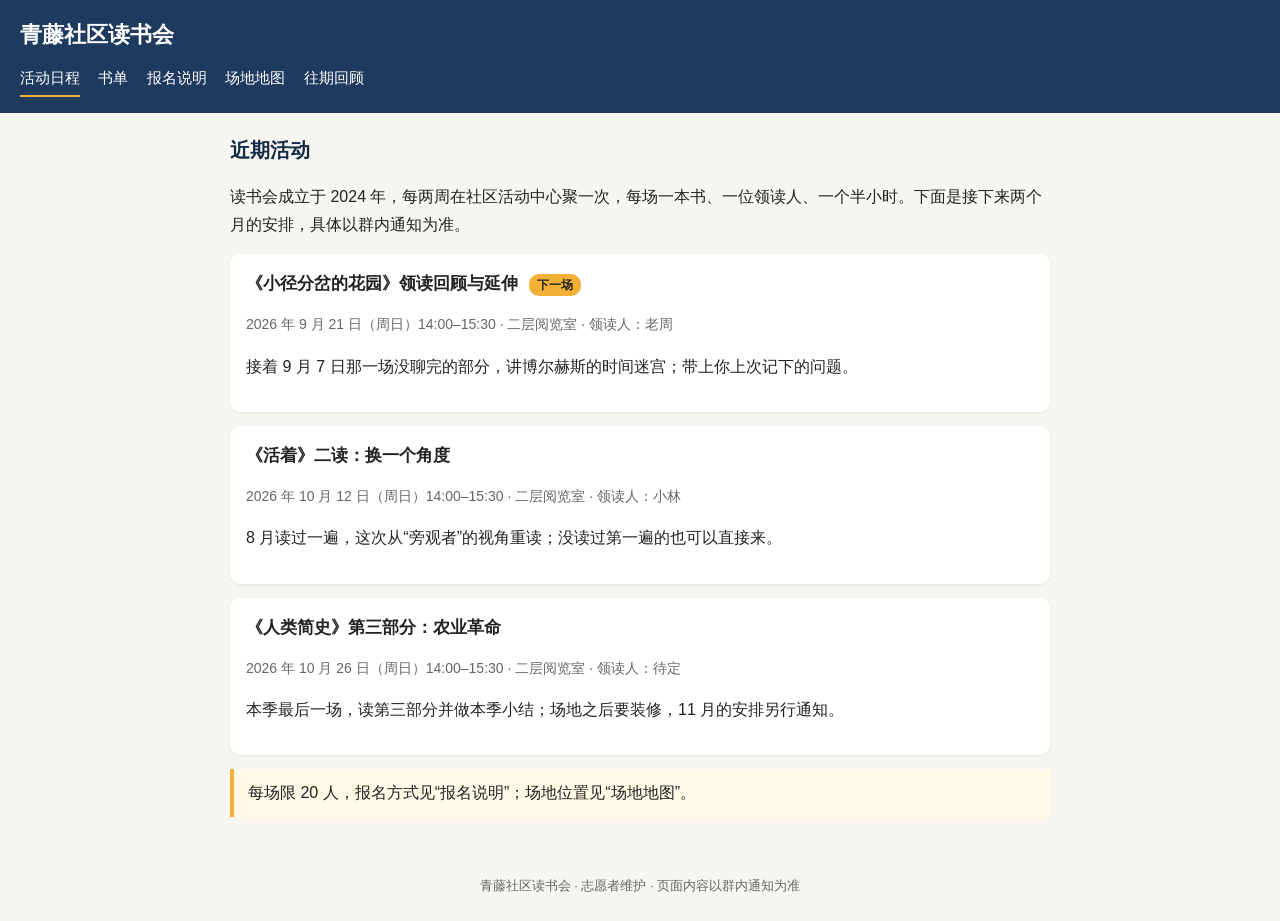
<file: index.html>
<!DOCTYPE html>
<html lang="zh-CN">
<head>
<meta charset="utf-8">
<meta name="viewport" content="width=device-width, initial-scale=1">
<title>活动日程 · 青藤社区读书会</title>
<link rel="stylesheet" href="style.css">
</head>
<body>
<header>
  <h1>青藤社区读书会</h1>
  <nav>
    <a href="index.html" class="current">活动日程</a>
    <a href="books.html">书单</a>
    <a href="signup.html">报名说明</a>
    <a href="venue.html">场地地图</a>
    <a href="recap.html">往期回顾</a>
  </nav>
</header>
<main>
  <h2>近期活动</h2>
  <p>读书会成立于 2024 年，每两周在社区活动中心聚一次，每场一本书、一位领读人、一个半小时。下面是接下来两个月的安排，具体以群内通知为准。</p>

  <div class="card">
    <h3>《小径分岔的花园》领读回顾与延伸 <span class="tag">下一场</span></h3>
    <p class="meta">2026 年 9 月 21 日（周日）14:00–15:30 · 二层阅览室 · 领读人：老周</p>
    <p>接着 9 月 7 日那一场没聊完的部分，讲博尔赫斯的时间迷宫；带上你上次记下的问题。</p>
  </div>

  <div class="card">
    <h3>《活着》二读：换一个角度</h3>
    <p class="meta">2026 年 10 月 12 日（周日）14:00–15:30 · 二层阅览室 · 领读人：小林</p>
    <p>8 月读过一遍，这次从“旁观者”的视角重读；没读过第一遍的也可以直接来。</p>
  </div>

  <div class="card">
    <h3>《人类简史》第三部分：农业革命</h3>
    <p class="meta">2026 年 10 月 26 日（周日）14:00–15:30 · 二层阅览室 · 领读人：待定</p>
    <p>本季最后一场，读第三部分并做本季小结；场地之后要装修，11 月的安排另行通知。</p>
  </div>

  <div class="notice">每场限 20 人，报名方式见“报名说明”；场地位置见“场地地图”。</div>
</main>
<footer>青藤社区读书会 · 志愿者维护 · 页面内容以群内通知为准</footer>
</body>
</html>
</file>
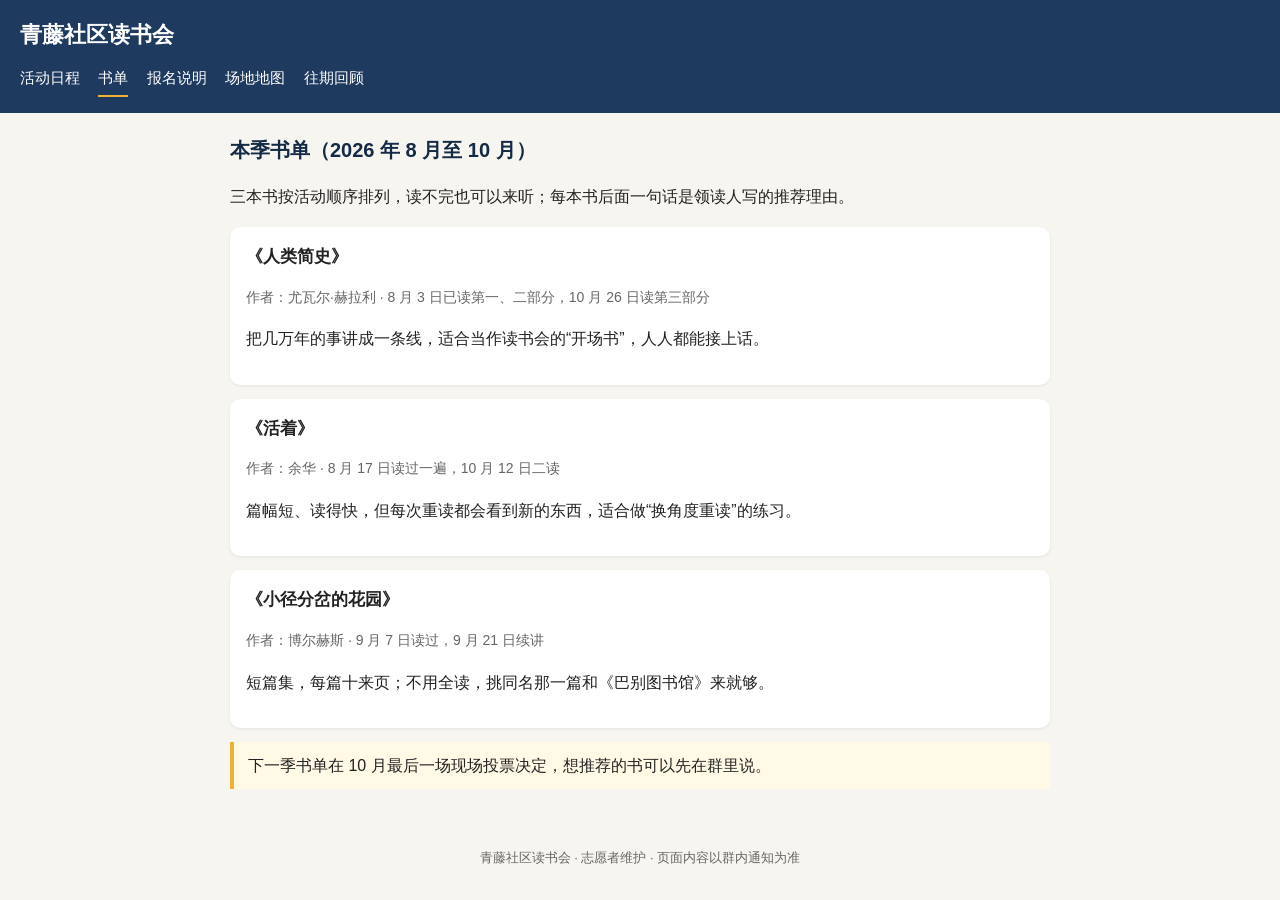
<file: books.html>
<!DOCTYPE html>
<html lang="zh-CN">
<head>
<meta charset="utf-8">
<meta name="viewport" content="width=device-width, initial-scale=1">
<title>书单 · 青藤社区读书会</title>
<link rel="stylesheet" href="style.css">
</head>
<body>
<header>
  <h1>青藤社区读书会</h1>
  <nav>
    <a href="index.html">活动日程</a>
    <a href="books.html" class="current">书单</a>
    <a href="signup.html">报名说明</a>
    <a href="venue.html">场地地图</a>
    <a href="recap.html">往期回顾</a>
  </nav>
</header>
<main>
  <h2>本季书单（2026 年 8 月至 10 月）</h2>
  <p>三本书按活动顺序排列，读不完也可以来听；每本书后面一句话是领读人写的推荐理由。</p>

  <div class="card">
    <h3>《人类简史》</h3>
    <p class="meta">作者：尤瓦尔·赫拉利 · 8 月 3 日已读第一、二部分，10 月 26 日读第三部分</p>
    <p>把几万年的事讲成一条线，适合当作读书会的“开场书”，人人都能接上话。</p>
  </div>

  <div class="card">
    <h3>《活着》</h3>
    <p class="meta">作者：余华 · 8 月 17 日读过一遍，10 月 12 日二读</p>
    <p>篇幅短、读得快，但每次重读都会看到新的东西，适合做“换角度重读”的练习。</p>
  </div>

  <div class="card">
    <h3>《小径分岔的花园》</h3>
    <p class="meta">作者：博尔赫斯 · 9 月 7 日读过，9 月 21 日续讲</p>
    <p>短篇集，每篇十来页；不用全读，挑同名那一篇和《巴别图书馆》来就够。</p>
  </div>

  <div class="notice">下一季书单在 10 月最后一场现场投票决定，想推荐的书可以先在群里说。</div>
</main>
<footer>青藤社区读书会 · 志愿者维护 · 页面内容以群内通知为准</footer>
</body>
</html>
</file>
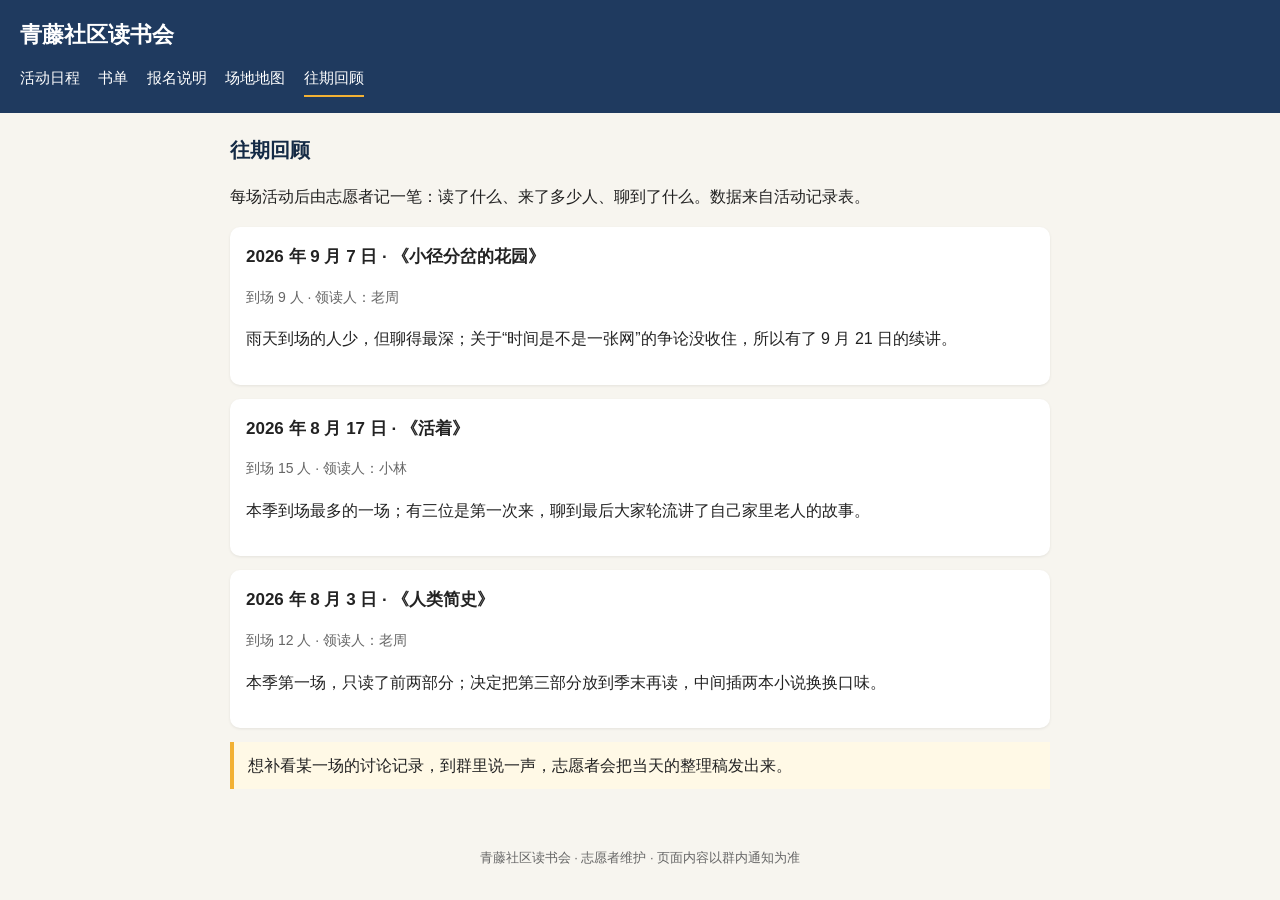
<file: recap.html>
<!DOCTYPE html>
<html lang="zh-CN">
<head>
<meta charset="utf-8">
<meta name="viewport" content="width=device-width, initial-scale=1">
<title>往期回顾 · 青藤社区读书会</title>
<link rel="stylesheet" href="style.css">
</head>
<body>
<header>
  <h1>青藤社区读书会</h1>
  <nav>
    <a href="index.html">活动日程</a>
    <a href="books.html">书单</a>
    <a href="signup.html">报名说明</a>
    <a href="venue.html">场地地图</a>
    <a href="recap.html" class="current">往期回顾</a>
  </nav>
</header>
<main>
  <h2>往期回顾</h2>
  <p>每场活动后由志愿者记一笔：读了什么、来了多少人、聊到了什么。数据来自活动记录表。</p>

  <div class="card">
    <h3>2026 年 9 月 7 日 · 《小径分岔的花园》</h3>
    <p class="meta">到场 9 人 · 领读人：老周</p>
    <p>雨天到场的人少，但聊得最深；关于“时间是不是一张网”的争论没收住，所以有了 9 月 21 日的续讲。</p>
  </div>

  <div class="card">
    <h3>2026 年 8 月 17 日 · 《活着》</h3>
    <p class="meta">到场 15 人 · 领读人：小林</p>
    <p>本季到场最多的一场；有三位是第一次来，聊到最后大家轮流讲了自己家里老人的故事。</p>
  </div>

  <div class="card">
    <h3>2026 年 8 月 3 日 · 《人类简史》</h3>
    <p class="meta">到场 12 人 · 领读人：老周</p>
    <p>本季第一场，只读了前两部分；决定把第三部分放到季末再读，中间插两本小说换换口味。</p>
  </div>

  <div class="notice">想补看某一场的讨论记录，到群里说一声，志愿者会把当天的整理稿发出来。</div>
</main>
<footer>青藤社区读书会 · 志愿者维护 · 页面内容以群内通知为准</footer>
</body>
</html>
</file>
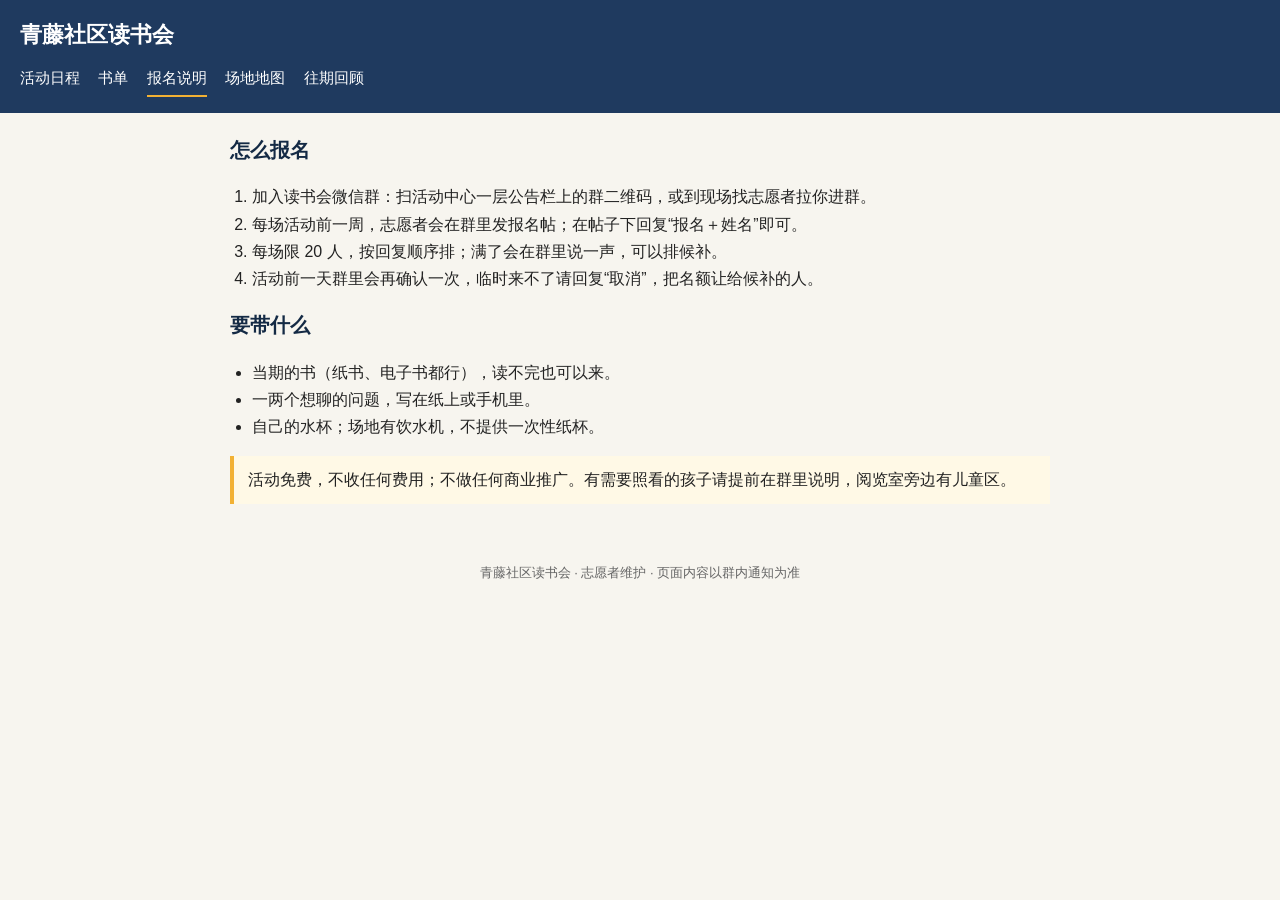
<file: signup.html>
<!DOCTYPE html>
<html lang="zh-CN">
<head>
<meta charset="utf-8">
<meta name="viewport" content="width=device-width, initial-scale=1">
<title>报名说明 · 青藤社区读书会</title>
<link rel="stylesheet" href="style.css">
</head>
<body>
<header>
  <h1>青藤社区读书会</h1>
  <nav>
    <a href="index.html">活动日程</a>
    <a href="books.html">书单</a>
    <a href="signup.html" class="current">报名说明</a>
    <a href="venue.html">场地地图</a>
    <a href="recap.html">往期回顾</a>
  </nav>
</header>
<main>
  <h2>怎么报名</h2>
  <ol>
    <li>加入读书会微信群：扫活动中心一层公告栏上的群二维码，或到现场找志愿者拉你进群。</li>
    <li>每场活动前一周，志愿者会在群里发报名帖；在帖子下回复“报名＋姓名”即可。</li>
    <li>每场限 20 人，按回复顺序排；满了会在群里说一声，可以排候补。</li>
    <li>活动前一天群里会再确认一次，临时来不了请回复“取消”，把名额让给候补的人。</li>
  </ol>

  <h2>要带什么</h2>
  <ul>
    <li>当期的书（纸书、电子书都行），读不完也可以来。</li>
    <li>一两个想聊的问题，写在纸上或手机里。</li>
    <li>自己的水杯；场地有饮水机，不提供一次性纸杯。</li>
  </ul>

  <div class="notice">活动免费，不收任何费用；不做任何商业推广。有需要照看的孩子请提前在群里说明，阅览室旁边有儿童区。</div>
</main>
<footer>青藤社区读书会 · 志愿者维护 · 页面内容以群内通知为准</footer>
</body>
</html>
</file>
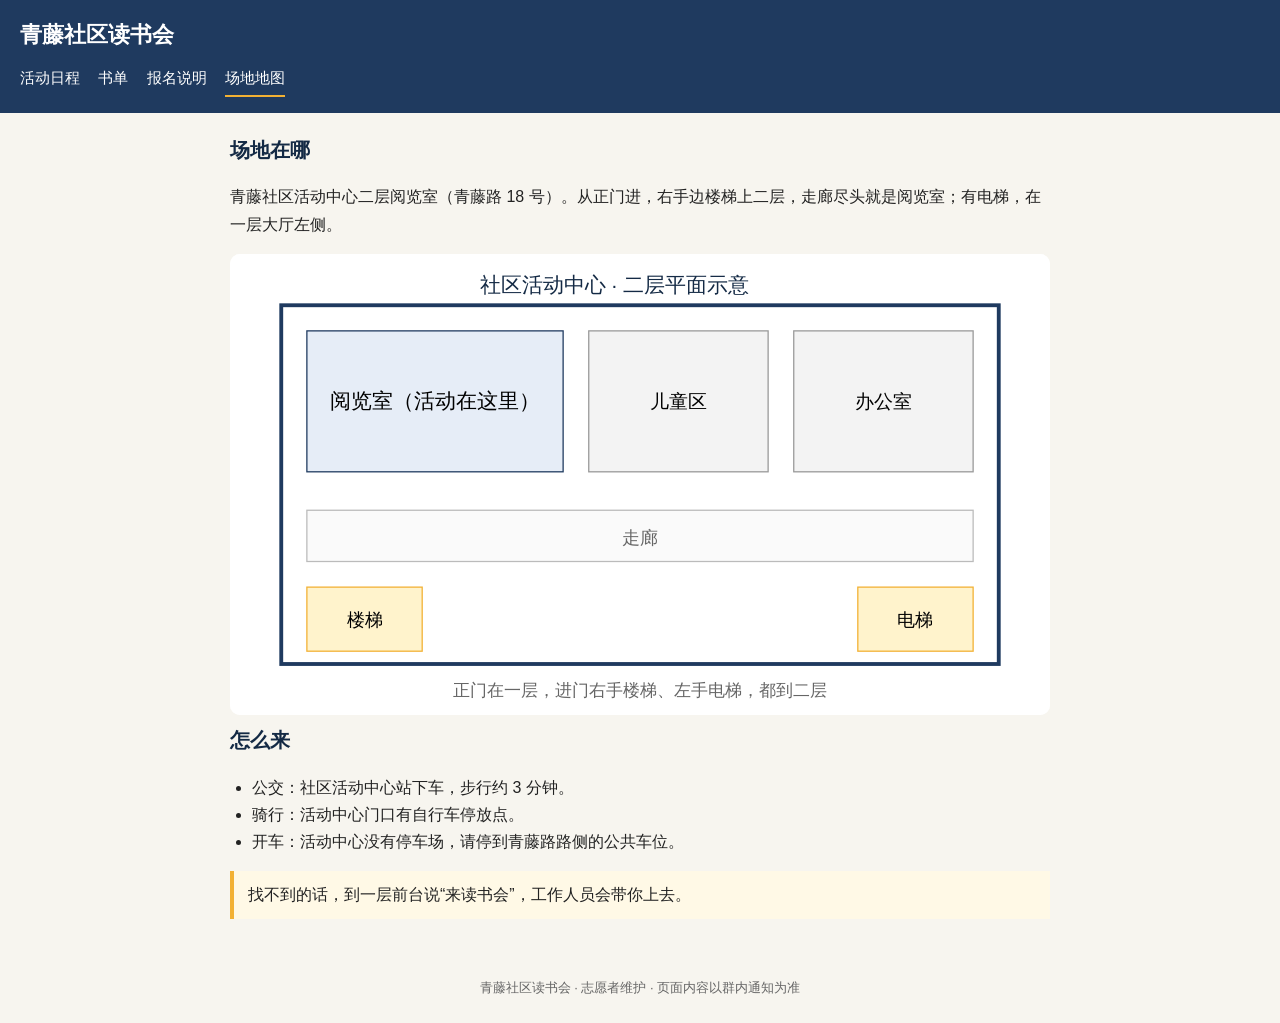
<file: venue.html>
<!DOCTYPE html>
<html lang="zh-CN">
<head>
<meta charset="utf-8">
<meta name="viewport" content="width=device-width, initial-scale=1">
<title>场地地图 · 青藤社区读书会</title>
<link rel="stylesheet" href="style.css">
</head>
<body>
<header>
  <h1>青藤社区读书会</h1>
  <nav>
    <a href="index.html">活动日程</a>
    <a href="books.html">书单</a>
    <a href="signup.html">报名说明</a>
    <a href="venue.html" class="current">场地地图</a>
  </nav>
</header>
<main>
  <h2>场地在哪</h2>
  <p>青藤社区活动中心二层阅览室（青藤路 18 号）。从正门进，右手边楼梯上二层，走廊尽头就是阅览室；有电梯，在一层大厅左侧。</p>

  <svg class="map" viewBox="0 0 640 360" role="img" aria-label="活动中心示意图">
    <rect x="0" y="0" width="640" height="360" fill="#fff"/>
    <rect x="40" y="40" width="560" height="280" fill="none" stroke="#1f3a5f" stroke-width="3"/>
    <text x="300" y="30" font-size="16" text-anchor="middle" fill="#142a45">社区活动中心 · 二层平面示意</text>
    <rect x="60" y="60" width="200" height="110" fill="#e6edf7" stroke="#1f3a5f"/>
    <text x="160" y="120" font-size="16" text-anchor="middle">阅览室（活动在这里）</text>
    <rect x="280" y="60" width="140" height="110" fill="#f3f3f3" stroke="#999"/>
    <text x="350" y="120" font-size="15" text-anchor="middle">儿童区</text>
    <rect x="440" y="60" width="140" height="110" fill="#f3f3f3" stroke="#999"/>
    <text x="510" y="120" font-size="15" text-anchor="middle">办公室</text>
    <rect x="60" y="200" width="520" height="40" fill="#fafafa" stroke="#bbb"/>
    <text x="320" y="226" font-size="14" text-anchor="middle" fill="#666">走廊</text>
    <rect x="60" y="260" width="90" height="50" fill="#fff3cc" stroke="#f2b134"/>
    <text x="105" y="290" font-size="14" text-anchor="middle">楼梯</text>
    <rect x="490" y="260" width="90" height="50" fill="#fff3cc" stroke="#f2b134"/>
    <text x="535" y="290" font-size="14" text-anchor="middle">电梯</text>
    <text x="320" y="345" font-size="13" text-anchor="middle" fill="#666">正门在一层，进门右手楼梯、左手电梯，都到二层</text>
  </svg>

  <h2>怎么来</h2>
  <ul>
    <li>公交：社区活动中心站下车，步行约 3 分钟。</li>
    <li>骑行：活动中心门口有自行车停放点。</li>
    <li>开车：活动中心没有停车场，请停到青藤路路侧的公共车位。</li>
  </ul>

  <div class="notice">找不到的话，到一层前台说“来读书会”，工作人员会带你上去。</div>
</main>
<footer>青藤社区读书会 · 志愿者维护 · 页面内容以群内通知为准</footer>
</body>
</html>
</file>
<file: style.css>
:root {
  --main: #1f3a5f;
  --main-dark: #142a45;
  --accent: #f2b134;
  --bg: #f7f5ef;
  --card: #ffffff;
  --text: #222;
  --muted: #666;
}
* { box-sizing: border-box; }
body {
  margin: 0;
  font-family: "Microsoft YaHei", "PingFang SC", sans-serif;
  background: var(--bg);
  color: var(--text);
  line-height: 1.7;
}
header {
  background: var(--main);
  color: #fff;
  padding: 16px 20px;
}
header h1 { margin: 0 0 8px; font-size: 22px; }
nav a {
  color: #fff;
  text-decoration: none;
  margin-right: 14px;
  font-size: 15px;
  display: inline-block;
  padding: 4px 0;
}
nav a.current { border-bottom: 2px solid var(--accent); }
main { max-width: 860px; margin: 0 auto; padding: 20px; }
h2 { color: var(--main-dark); font-size: 20px; margin-top: 0; }
.card {
  background: var(--card);
  border-radius: 10px;
  padding: 16px;
  margin-bottom: 14px;
  box-shadow: 0 1px 3px rgba(0,0,0,.08);
}
.card h3 { margin: 0 0 6px; font-size: 17px; }
.meta { color: var(--muted); font-size: 14px; }
.tag {
  display: inline-block;
  background: var(--accent);
  color: #222;
  font-size: 12px;
  padding: 1px 8px;
  border-radius: 10px;
  margin-left: 6px;
}
ol, ul { padding-left: 22px; }
.notice {
  border-left: 4px solid var(--accent);
  background: #fff9e6;
  padding: 10px 14px;
  margin: 14px 0;
}
.map { width: 100%; height: auto; background: #fff; border-radius: 10px; }
footer { text-align: center; color: var(--muted); font-size: 13px; padding: 24px 12px; }
@media (max-width: 480px) {
  header h1 { font-size: 19px; }
  nav a { margin-right: 10px; font-size: 14px; }
  main { padding: 14px; }
}
</file>
